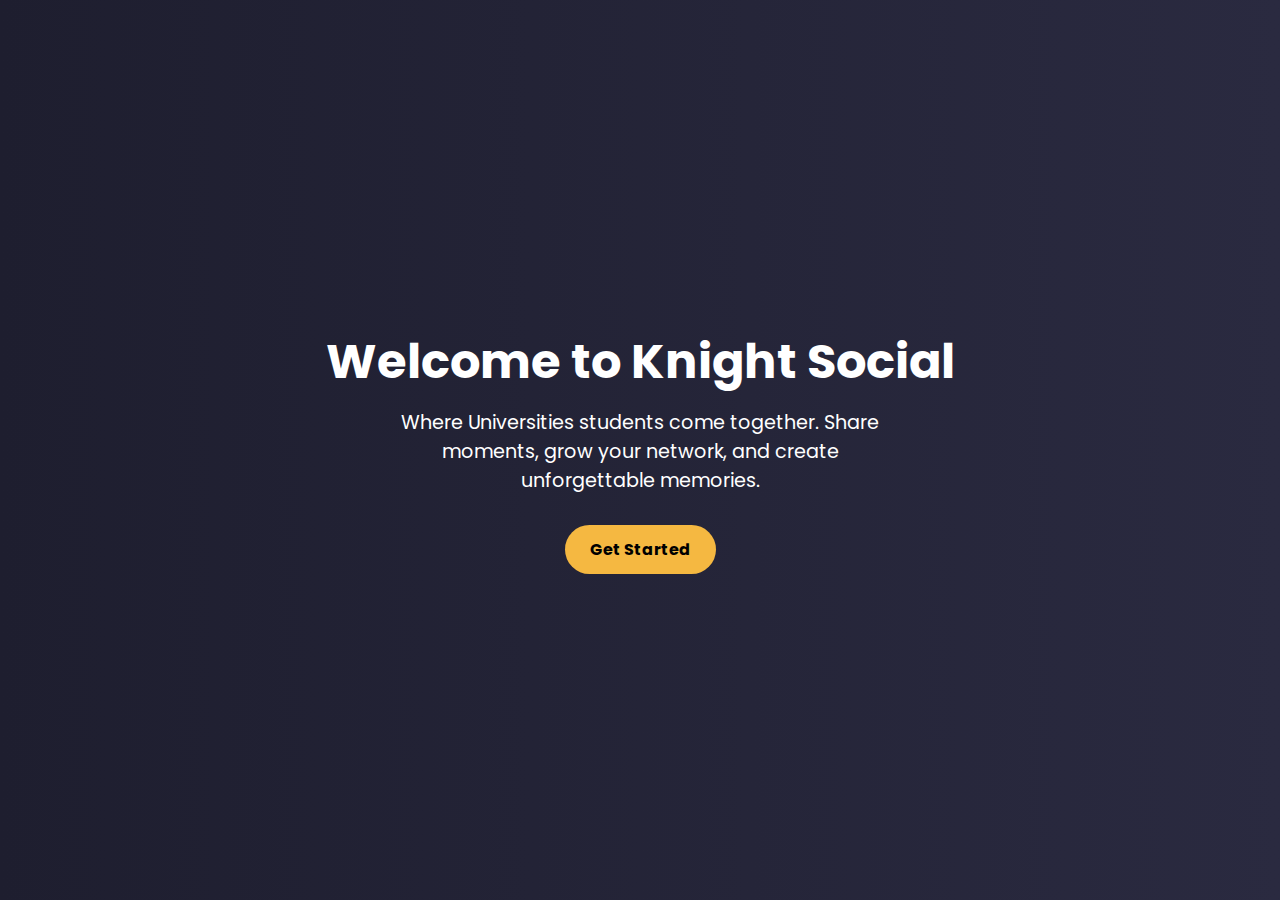
<file: html/index.html>
<!DOCTYPE html>
<html lang="en">
<head>
  <meta charset="UTF-8" />
  <meta name="viewport" content="width=device-width, initial-scale=1.0"/>
  <title>Knight Social</title>
  <link rel="stylesheet" href="styling/index.css" />
  <link href="https://fonts.googleapis.com/css2?family=Poppins:wght@400;700&display=swap" rel="stylesheet">
</head>
<body>
  <h1>Welcome to Knight Social</h1>
  <p>Where Universities students come together. Share moments, grow your network, and create unforgettable memories.</p>
  <a href="pages/login/" class="btn">Get Started</a>
</body>
</html>
</file>
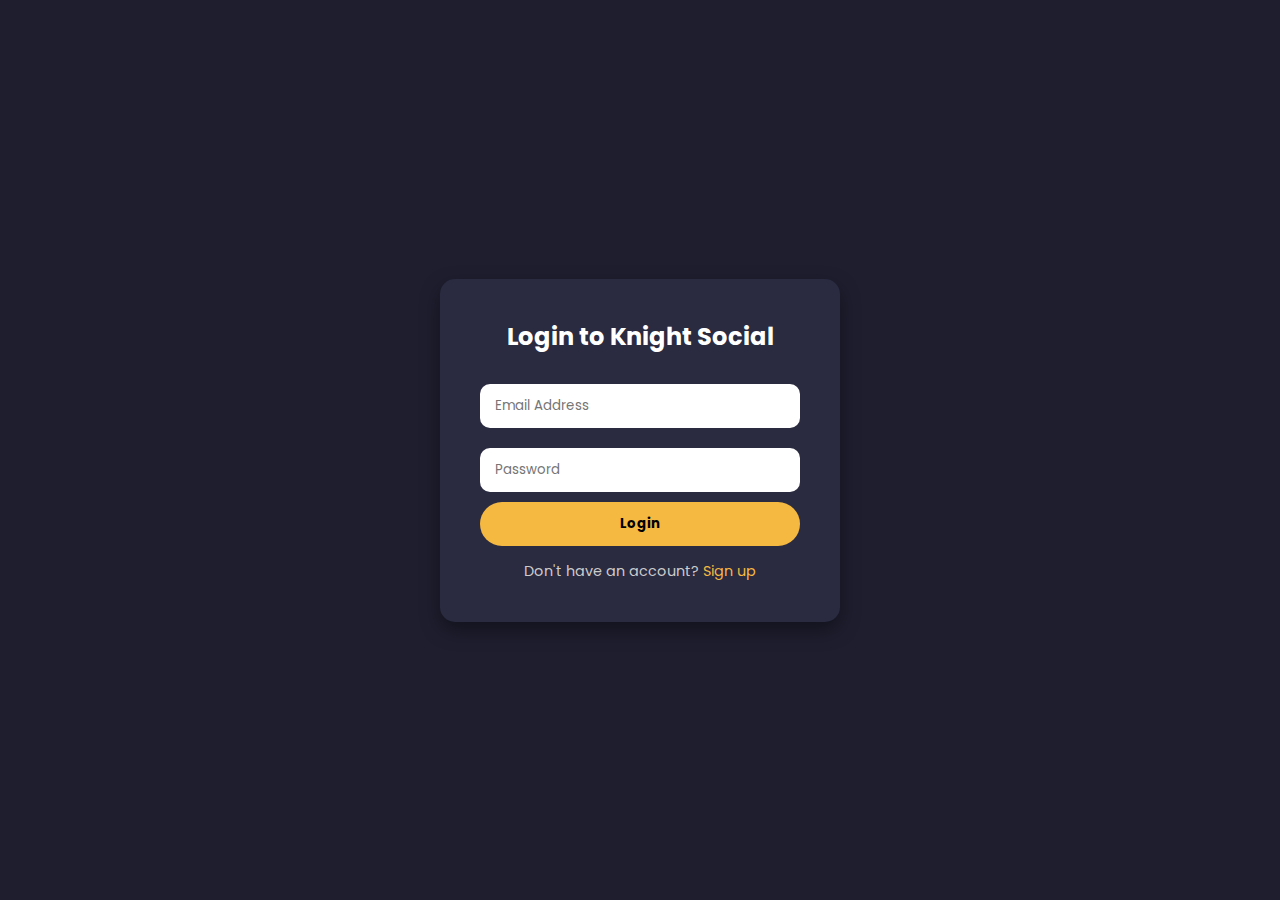
<file: html/pages/dashboard/index.html>
<!DOCTYPE html>
<html lang="en">
<head>
  <meta charset="UTF-8" />
  <meta name="viewport" content="width=device-width, initial-scale=1.0"/>
  <title>Dashboard – Knight Social</title>
  <link rel="stylesheet" href="dashboard.css" />
  <link href="https://fonts.googleapis.com/css2?family=Poppins:wght@400;700&display=swap" rel="stylesheet">
</head>
<body>
  <div class="dashboard-container">
    <header>
      <h1>Welcome to Knight Social 🎓</h1>
      <p id="user-info">Hello, [User Name]! | Role: [Role]</p>
      <a onclick="doLogout();" class="logout-btn">Log out</a>
    </header>

    <main>
      <h2>Dashboard</h2>
      <p>This is your student dashboard. You can explore events, update your profile, and more!</p>

      <!-- Add your dashboard sections here -->
      <div class="card-grid">
        <div class="card">
          <h3>Upcoming Events</h3>
          <p>Stay in the loop with your university's social scene.</p>
        </div>
        <div class="card">
          <h3>Your Profile</h3>
          <p>Edit your details and preferences anytime.</p>
        </div>
        <div class="card">
          <h3>Connect with Students</h3>
          <p>Message, follow, and team up with students from UCF, USF, and UF.</p>
        </div>
      </div>
    </main>
  </div>

  <script src="../../JS/dashboard.js"></script>
</body>
</html>
</file>
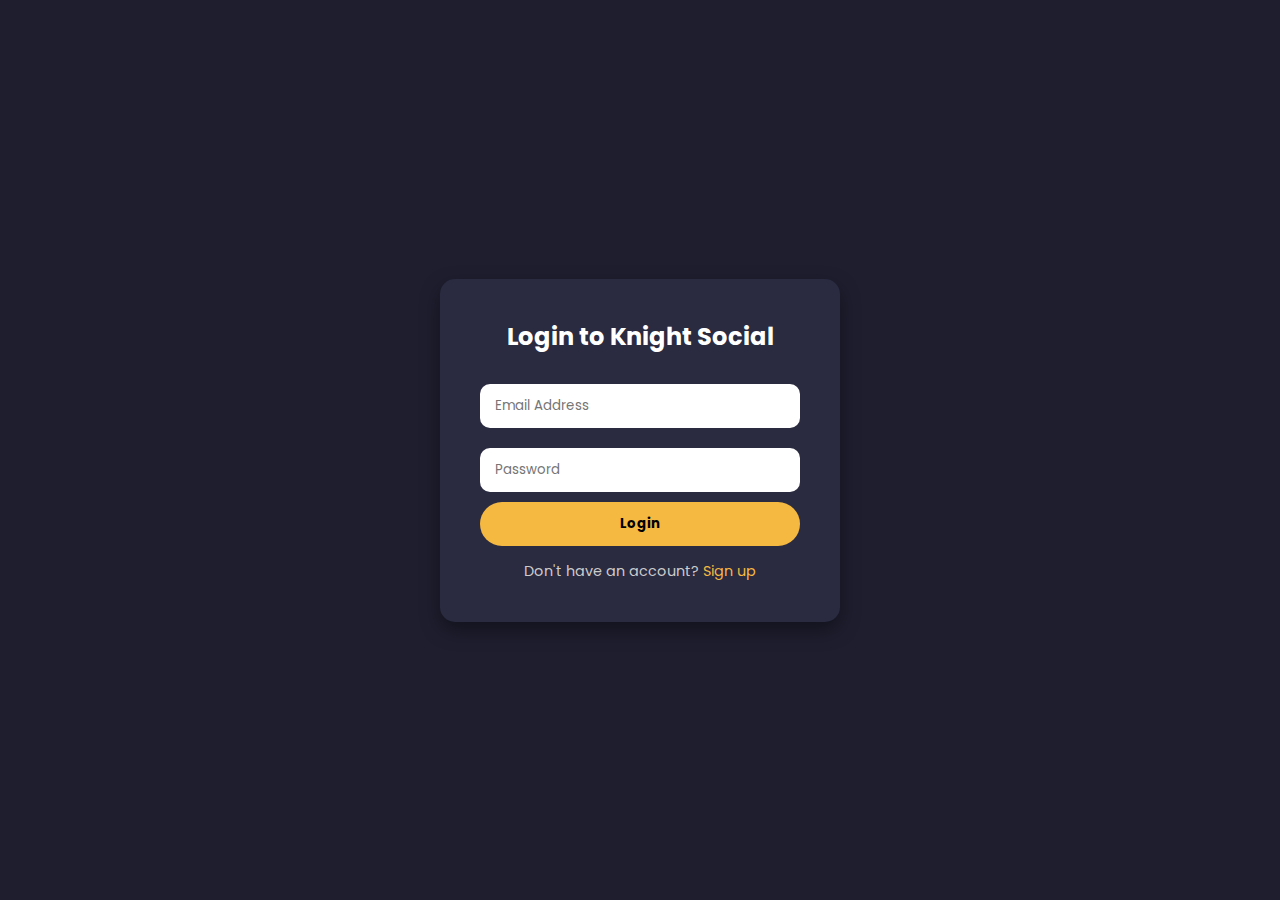
<file: html/pages/login/index.html>
<!DOCTYPE html>
<html lang="en">
<head>
  <meta charset="UTF-8" />
  <meta name="viewport" content="width=device-width, initial-scale=1.0"/>
  <title>Login – Knight Social</title>
  <link rel="stylesheet" href="login.css" />
  <link href="https://fonts.googleapis.com/css2?family=Poppins:wght@400;700&display=swap" rel="stylesheet">
</head>
<body class="login-body">
  <div class="login-container">
    <h2>Login to Knight Social</h2>
    <input type="email" id="loginEmail" placeholder="Email Address" required />
    <input type="password" id="loginPassword" placeholder="Password" required />
    <button onclick="doLogin()" class="btn">Login</button>
    <p id="loginResult"></p>
    <p class="signup-text">Don't have an account? <a href="../register/">Sign up</a></p>
  </div>

  <script src="../../JS/login.js"></script>
</body>
</html>
</file>
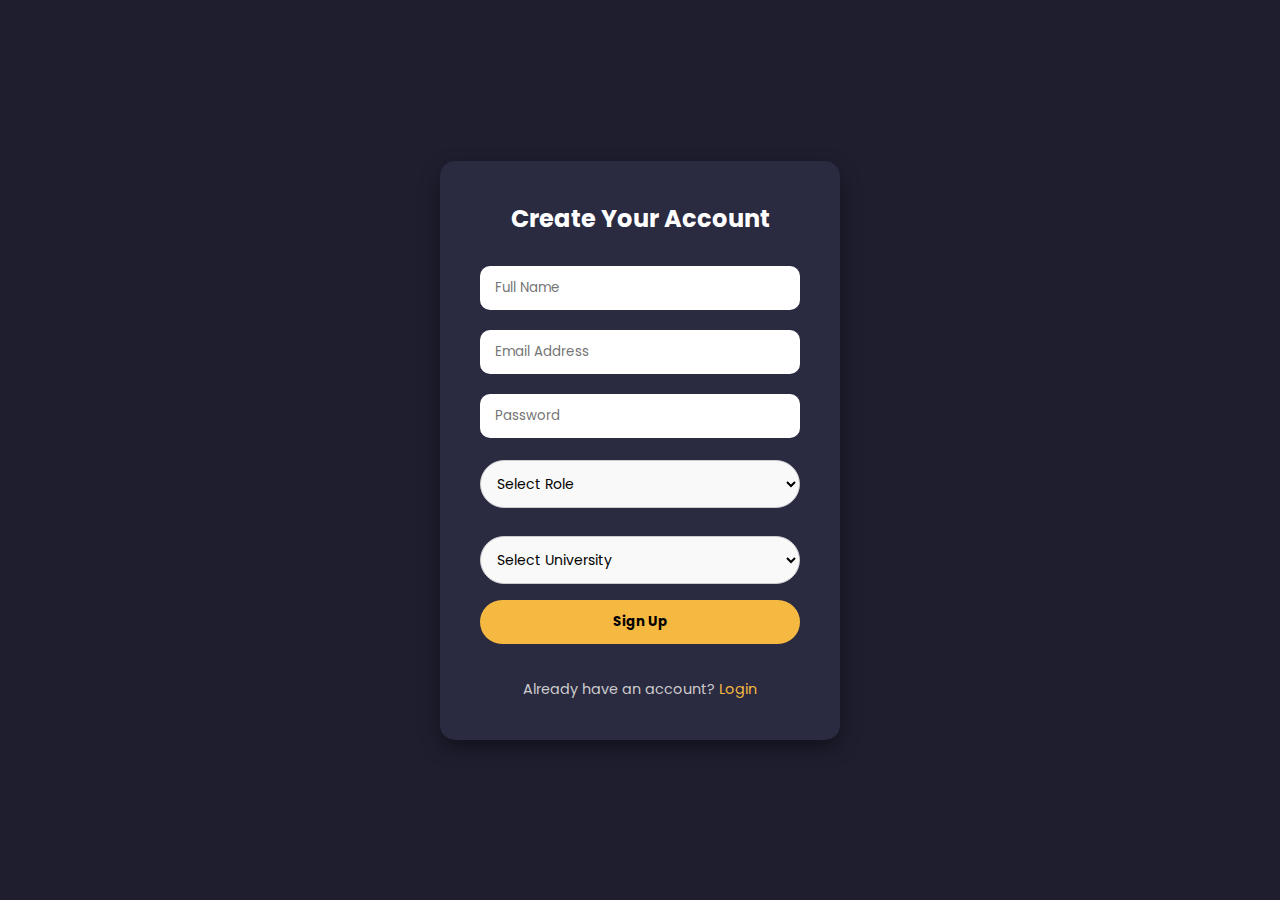
<file: html/pages/register/index.html>
<!DOCTYPE html>
<html lang="en">
<head>
  <meta charset="UTF-8" />
  <meta name="viewport" content="width=device-width, initial-scale=1.0"/>
  <title>Sign Up – Knight Social</title>
  <link rel="stylesheet" href="signup.css" />
  <link href="https://fonts.googleapis.com/css2?family=Poppins:wght@400;700&display=swap" rel="stylesheet">
</head>
<body class="signup-body">
  <div class="signup-container">
    <h2>Create Your Account</h2>
  
    <input type="text" id="signupFullName" placeholder="Full Name" required />
    <input type="email" id="signupEmail" placeholder="Email Address" required />
    <input type="password" id="signupPassword" placeholder="Password" required />
  
    <!-- Role Dropdown -->
    <select id="signupRole" required onchange="toggleUniversityDropdown()">
      <option value="">Select Role</option>
      <option value="student">Student</option>
      <option value="admin">Admin</option>
      <option value="super_admin">Super Admin</option>
    </select>
  
    <!-- University Dropdown -->
    <select id="signupUniversity" required>
      <option value="">Select University</option>
      <option value="1">UCF</option>
      <option value="2">USF</option>
      <option value="3">UF</option>
    </select>
  
    <button onclick="doRegister()" class="btn">Sign Up</button>
    <p id="signupResult"></p>
  
    <div id="loginButtonWrapper" style="display: none;">
      <button onclick="window.location.href='../login/'" class="btn">Login</button>
    </div>
  
    <p class="login-text">Already have an account? <a href="../login/">Login</a></p>
  </div>

  <script src="../../JS/register.js"></script>
</body>
</html>
</file>
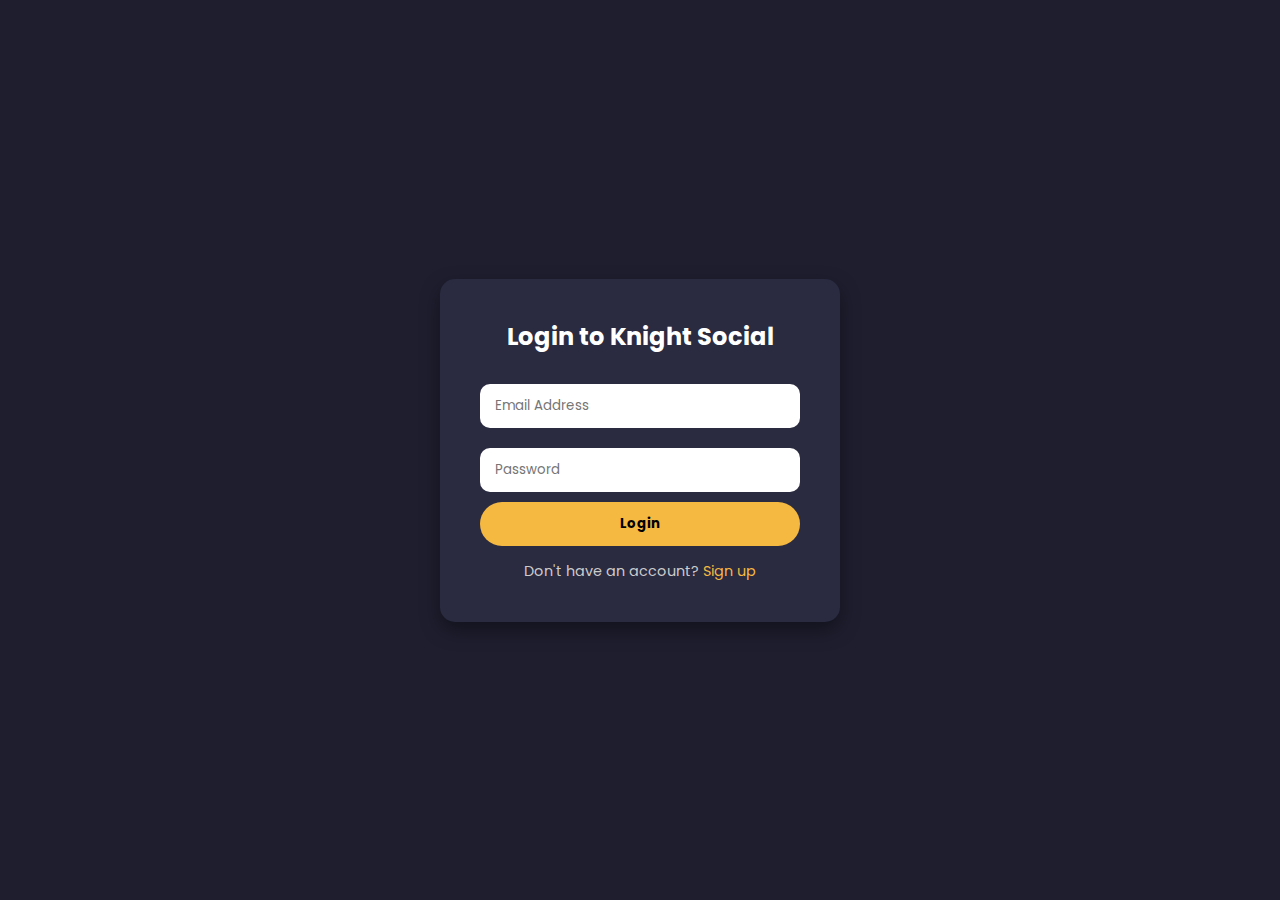
<file: html/pages/dashboard/admin.html>
<!DOCTYPE html>
<html lang="en">
<head>
  <meta charset="UTF-8" />
  <meta name="viewport" content="width=device-width, initial-scale=1.0"/>
  <title>Dashboard – Knight Social</title>
  <link rel="stylesheet" href="admin.css" />
  <link href="https://fonts.googleapis.com/css2?family=Poppins:wght@400;700&display=swap" rel="stylesheet">
</head>
<body>
  <div class="dashboard-container">
    <header>
      <h1>Welcome to Knight Social 🎓</h1>
      <p id="user-info">Hello, [User Name]! | Role: [Role]</p>
    </header>

    <main>
      <h2>Dashboard</h2>
      <p>This is your admin dashboard. You can create events and join or create an RSO!</p>
    
      <div class="card-grid">
        <div class="card" onclick="openForm()">
          <h3>Create Event</h3>
          <p>Create an event for everyone to enjoy.</p>
        </div>
        <div class="card" onclick="openRSOForm()">
          <h3>Create an RSO</h3>
          <p>Create a club with a minimum of 4 members including yourself.</p>
        </div>
        <div class="card">
          <h3>Your RSOs</h3>
          <ul id="rso-list"></ul>
        </div>
      </div>
    
      <h2 style="margin-top: 40px;">My Created Events</h2>
      <div id="eventList" class="card-grid">
        <!-- Events will be dynamically inserted here -->
      </div>
    </main>
    <a onclick="doLogout();" class="logout-btn">Log out</a>
  </div>

  <script src="../../JS/admin.js"></script>
</body>
</html>
</file>
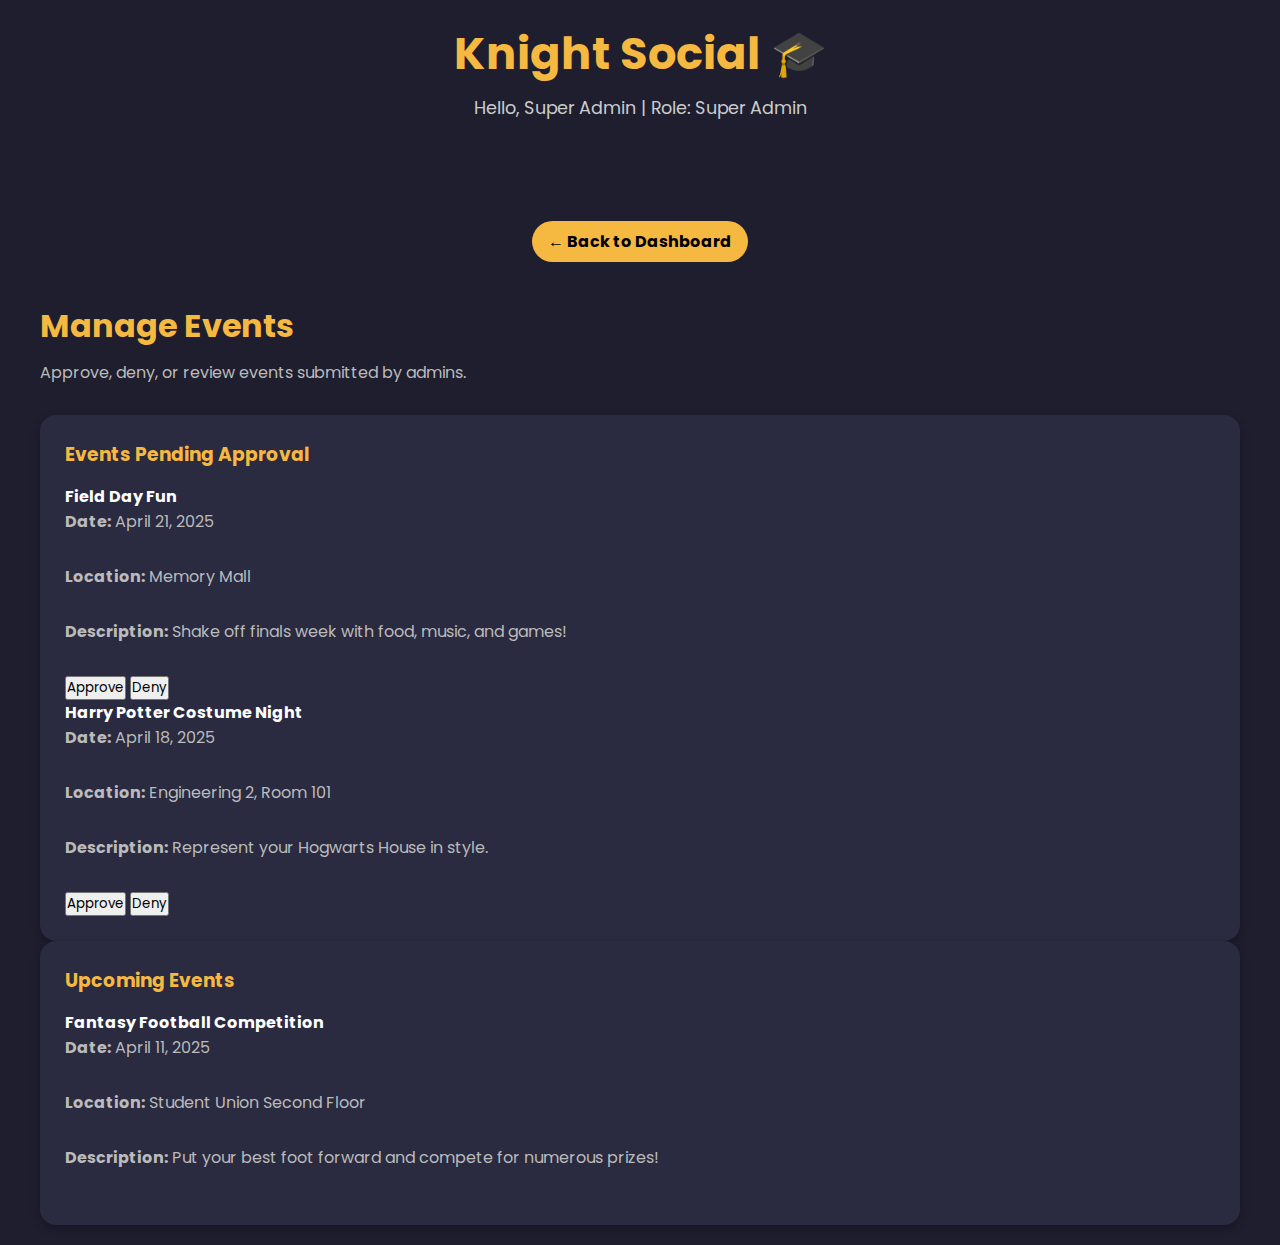
<file: html/pages/dashboard/manageevents.html>
<!DOCTYPE html>
<html lang="en">
<head>
  <meta charset="UTF-8" />
  <meta name="viewport" content="width=device-width, initial-scale=1.0"/>
  <title>Manage Events – Knight Social</title>
  <link rel="stylesheet" href="superadmin.css" />
  <link href="https://fonts.googleapis.com/css2?family=Poppins:wght@400;700&display=swap" rel="stylesheet">
</head>
<body>
  <div class="dashboard-container">
    <header>
      <h1>Knight Social 🎓</h1>
      <p id="user-info">Hello, Super Admin | Role: Super Admin</p>
      <a href="superadmin.html" class="logout-btn">← Back to Dashboard</a>
    </header>

    <main>
      <h2>Manage Events</h2>
      <p>Approve, deny, or review events submitted by admins.</p>

      <div class="card wide">
        <h3>Events Pending Approval</h3>
        <div id="pending-events">
          <!-- Placeholder content -->
          <div class="event-card">
            <h4>Field Day Fun</h4>
            <p><strong>Date:</strong> April 21, 2025</p>
            <p><strong>Location:</strong> Memory Mall</p>
            <p><strong>Description:</strong> Shake off finals week with food, music, and games!</p>
            <button onclick="approveEvent(1)"> Approve</button>
            <button onclick="rejectEvent(1)"> Deny</button>
          </div>

          <div class="event-card">
            <h4>Harry Potter Costume Night</h4>
            <p><strong>Date:</strong> April 18, 2025</p>
            <p><strong>Location:</strong> Engineering 2, Room 101</p>
            <p><strong>Description:</strong> Represent your Hogwarts House in style.</p>
            <button onclick="approveEvent(2)"> Approve</button>
            <button onclick="rejectEvent(2)">Deny</button>
          </div>

          <!-- Add more placeholder events as needed -->
        </div>
      </div>
      <div class="card wide">
        <h3>Upcoming Events</h3>
        <div id="approved-events">
          <!-- Placeholder content -->
          <h4>Fantasy Football Competition</h4>
          <p><strong>Date:</strong> April 11, 2025</p>
          <p><strong>Location:</strong> Student Union Second Floor</p>
          <p><strong>Description:</strong> Put your best foot forward and compete for numerous prizes!</p>
          <!--  <p><em>No approved events yet.</em></p> -->
        </div>  
    </main>
  </div>

  <script>
    function approveEvent(id) {
      alert(`Event ID ${id} approved! (Hook up backend to process this)`);
    }

    function rejectEvent(id) {
      alert(`Event ID ${id} rejected. (Hook up backend to process this)`);
    }
  </script>
</body>
</html>
</file>
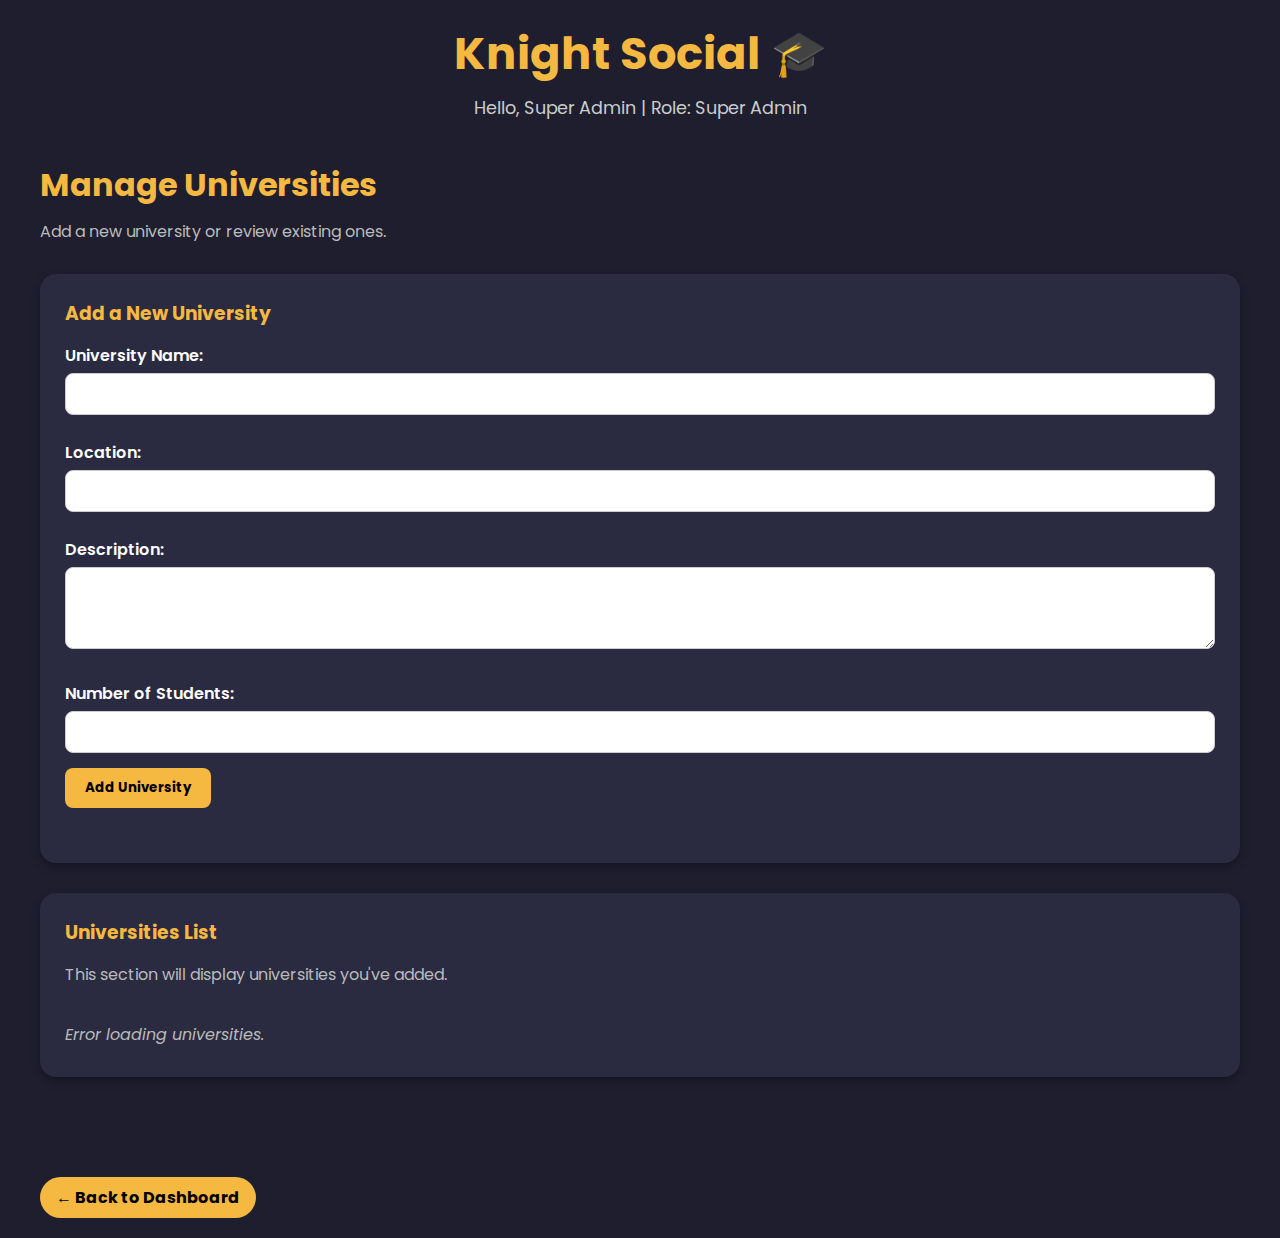
<file: html/pages/dashboard/manageuniversities.html>
<!DOCTYPE html>
<html lang="en">
<head>
  <meta charset="UTF-8" />
  <meta name="viewport" content="width=device-width, initial-scale=1.0"/>
  <title>Manage Universities – Knight Social</title>
  <link rel="stylesheet" href="superadmin.css" />
  <link href="https://fonts.googleapis.com/css2?family=Poppins:wght@400;700&display=swap" rel="stylesheet">
</head>
<body>
  <div class="dashboard-container">
    <header>
      <h1>Knight Social 🎓</h1>
      <p id="user-info">Hello, Super Admin | Role: Super Admin</p>
      
    </header>

    <main>
      <h2>Manage Universities</h2>
      <p>Add a new university or review existing ones.</p>

      <div class="card-grid">
        <!-- Form Card -->
        <div class="card wide">
          <h3>Add a New University</h3>
          <form id="university-form">
            <label for="universityName">University Name:</label>
            <input type="text" id="universityName" required />

            <label for="universityLocation">Location:</label>
            <input type="text" id="universityLocation" required />

            <label for="universityDescription">Description:</label>
            <textarea id="universityDescription" rows="3" required></textarea>

            <label for="universityStudents">Number of Students:</label>
            <input type="number" id="universityStudents" min="0" required />


            <button type="submit" class="btn">Add University</button>
          </form>
          <p id="result-msg"></p>
        </div>

        <!-- View Card -->
        <div class="card wide">
          <h3>Universities List</h3>
          <p>This section will display universities you've added.</p>
          <div id="universities-list">
            <!-- Dynamic content will be injected here by superAdmin.js -->
            <p><em>Loading universities...</em></p>
          </div>
        </div>
      </div>
    </main>

    <a href="superadmin.html" class="logout-btn">← Back to Dashboard</a>
  </div>

  <script src="../../JS/superAdmin.js"></script>
</body>
</html>
</file>
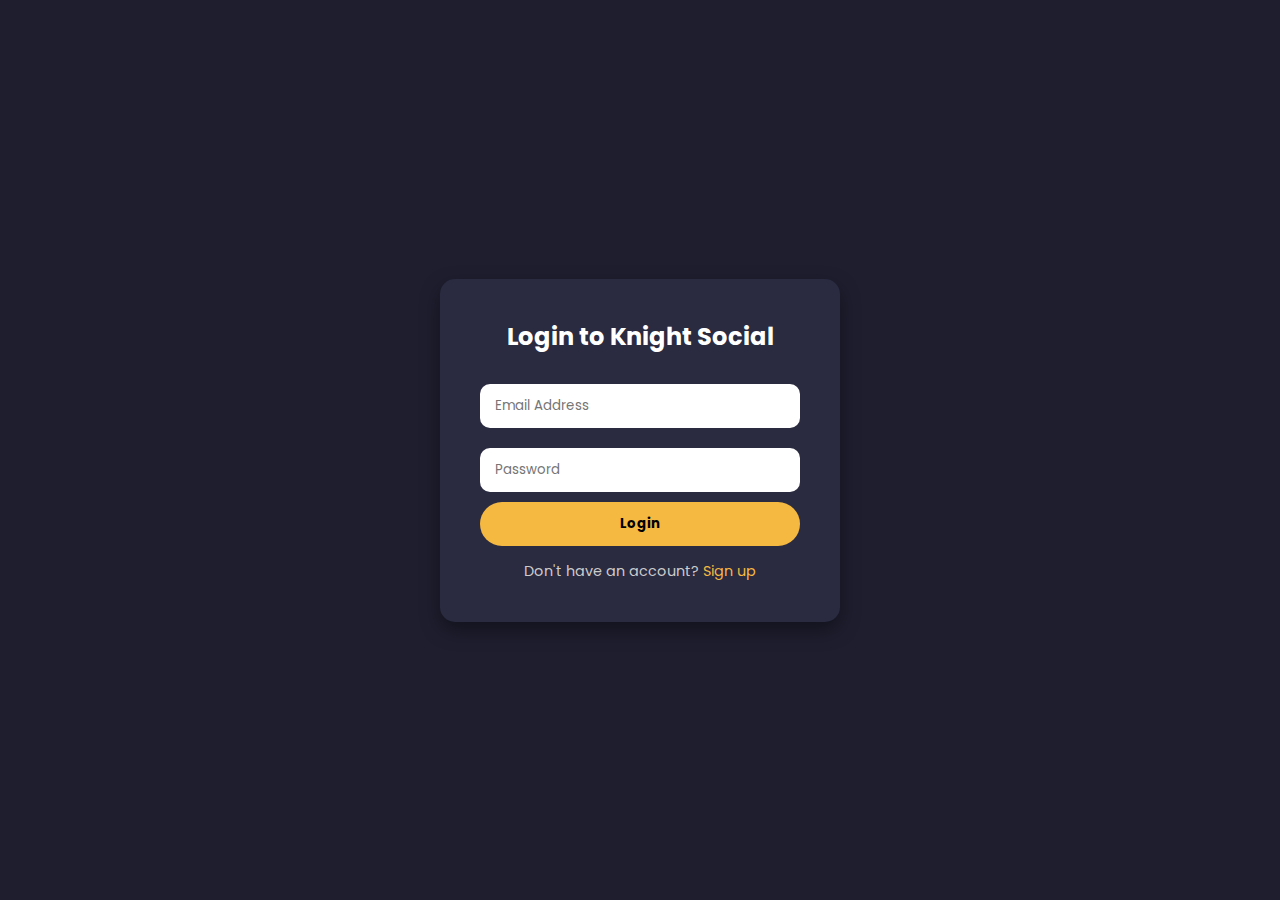
<file: html/pages/dashboard/student.html>
<!DOCTYPE html>
<html lang="en">
<head>
  <meta charset="UTF-8" />
  <meta name="viewport" content="width=device-width, initial-scale=1.0"/>
  <title>Dashboard – Knight Social</title>
  <link rel="stylesheet" href="student.css" />
  <link href="https://fonts.googleapis.com/css2?family=Poppins:wght@400;700&display=swap" rel="stylesheet">
</head>
<body>
  <div class="dashboard-container">
    <header>
      <h1>Welcome to Knight Social 🎓</h1>
      <p id="user-info">Hello, [User Name]! | Role: [Role]</p>
   
    </header>

    <main>
      <h2>Dashboard</h2>
      <p>This is your student dashboard. You can explore events, update your profile, and more!</p>

      <!-- Add your dashboard sections here -->
      <div class="card-grid">
        <div class="card">
          <h3>Upcoming Events</h3>
          <p>Stay in the loop with your university's social scene.</p>
        </div>
        <div onclick= "window.location.href='studentProfile.html'"class="card">
          <h3>Your Profile</h3>
          <p>Edit your details and preferences anytime.</p>
        </div>
        <div class="card">
          <h3>Connect with Students</h3>
          <p>Message, follow, and team up with students from UCF, USF, and UF.</p>
        </div>
      </div>

      <div class="card">
        <h3>Your University's RSOs</h3>
        <ul id="rso-list">
          <!-- RSOs will be inserted here by JavaScript -->
        </ul>
      </div>


        <!-- Public Events -->
        <div class="event-card-grid">

          <div class="event-card">
            <h3>Your RSO Events</h3>
            <div class="event-list" id="rso-events-list"></div>
          </div>

          <div class="event-card">
            <h3>Public Events</h3>
            <div class="event-list" id="public-events-list"></div>
          </div>

        
  
        </div>


    </main>

    <a onclick="doLogout();" class="logout-btn">Log out</a>
  </div>

  

  <script src="../../JS/student.js"></script>
</body>
</html>
</file>
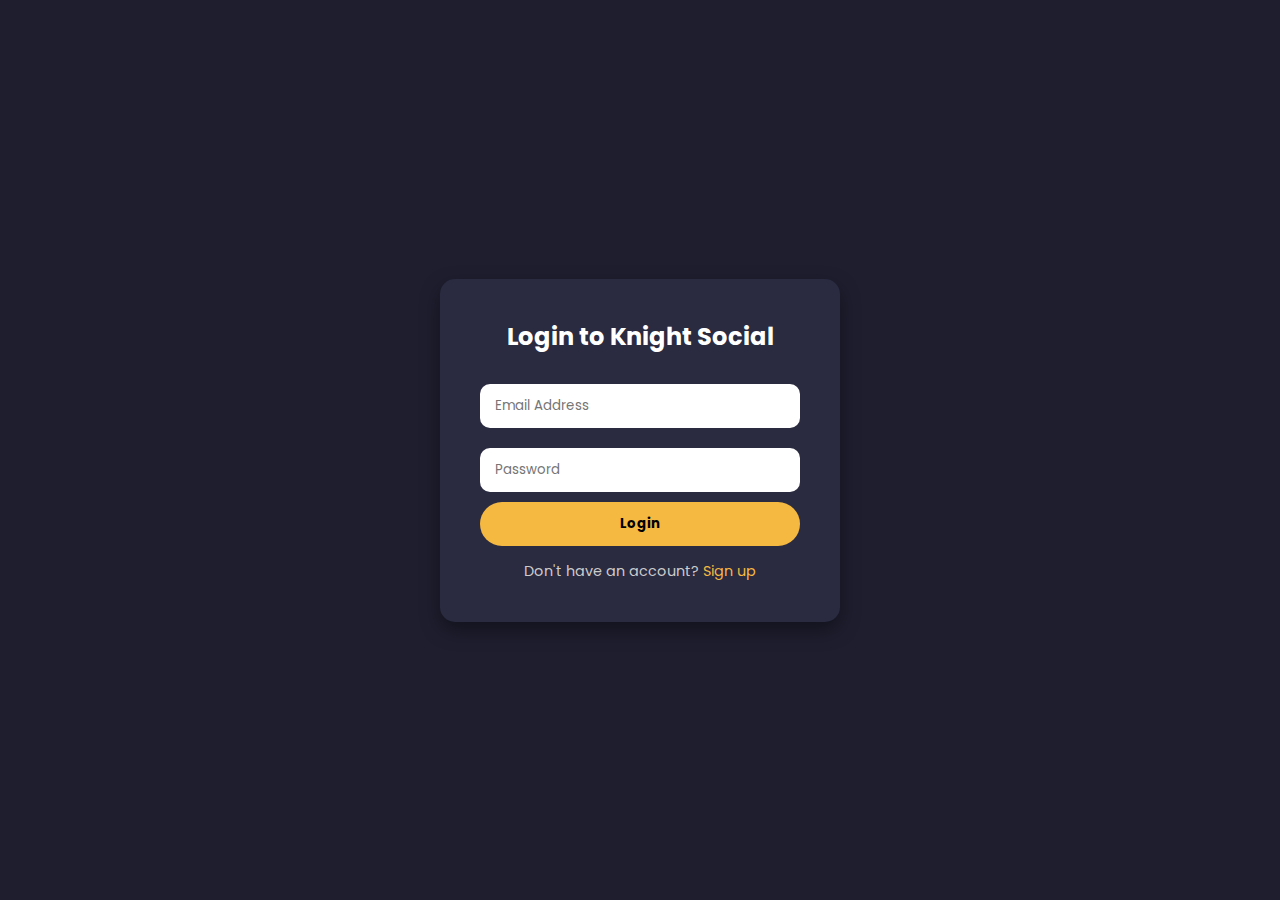
<file: html/pages/dashboard/studentProfile.html>
<!DOCTYPE html>
<html lang="en">
<head>
  <meta charset="UTF-8" />
  <meta name="viewport" content="width=device-width, initial-scale=1.0"/>
  <title>Your Profile – Knight Social</title>
  <link rel="stylesheet" href="superadmin.css" />
  <link href="https://fonts.googleapis.com/css2?family=Poppins:wght@400;700&display=swap" rel="stylesheet">
</head>
<body>
  <div class="dashboard-container">
    <header>
        <h1>Welcome to Knight Social 🎓</h1>
        <p id="user-info">Hello, <span id="user-name">[User Name]</span>! | Role: <span id="user-role">[Role]</span></p>
    </header>

    <main>
      <h2>Your Profile</h2>
      <p>Update your personal information, email, or password below.</p>

      <div class="card wide">
        <form id="profile-form">
          <label for="name">Full Name:</label>
          <input type="text" id="name" name="name" value="" required />

          <label for="email">Email Address:</label>
          <input type="email" id="email" name="email" value="" required />

          <label for="password">New Password:</label>
          <input type="password" id="password" name="password" placeholder="Leave blank to keep current password" />

          <label for="confirm-password">Confirm New Password:</label>
          <input type="password" id="confirm-password" name="confirm-password" placeholder="Confirm new password" />

          <button type="submit">Save Changes</button>
        </form>
      </div>
    </main>

    <a href="student.html" class="logout-btn">← Back to Dashboard</a>
  </div>
  <script src="../../JS/profile.js"></script>
</body>
</html>
</file>
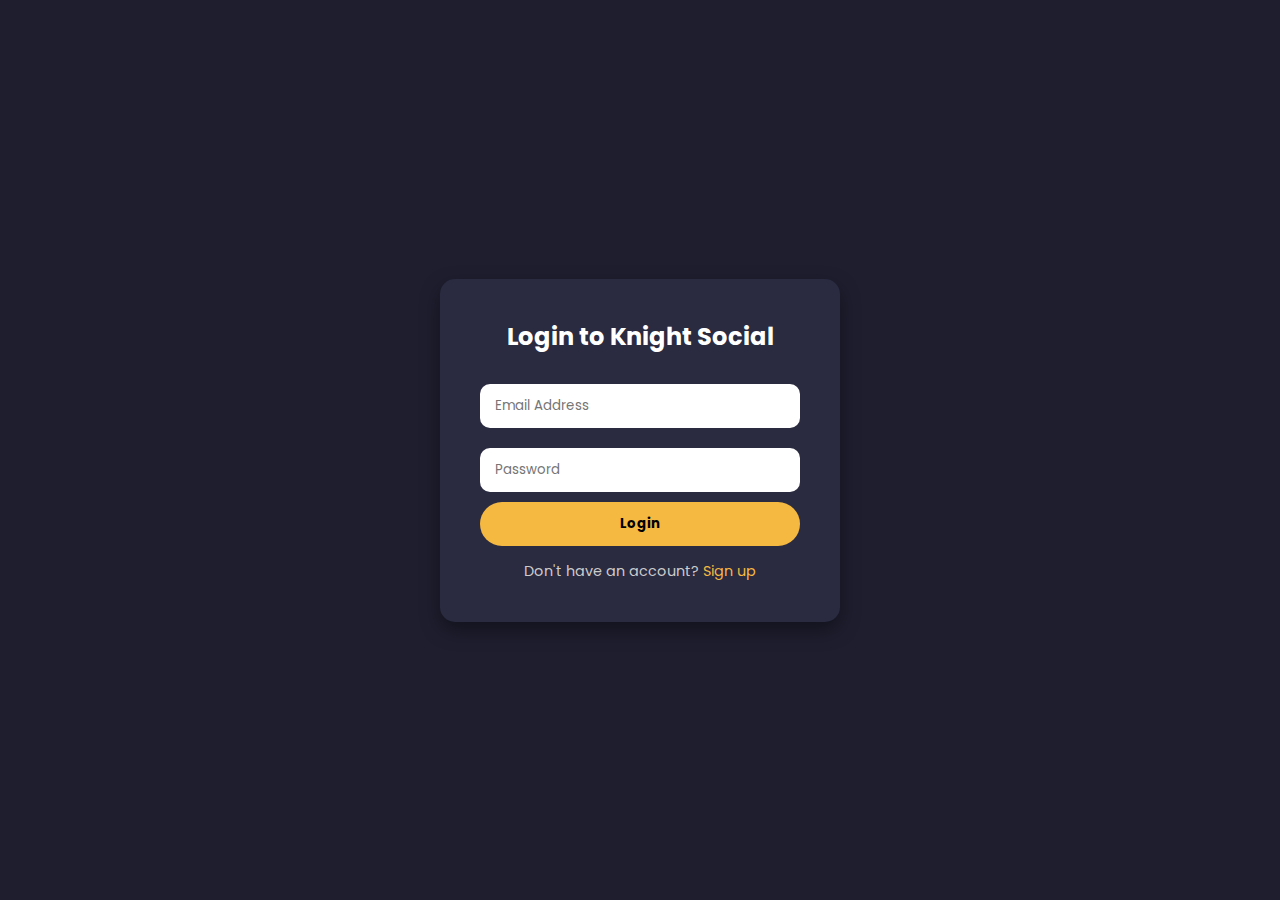
<file: html/pages/dashboard/superadmin.html>
<!DOCTYPE html>
<html lang="en">
<head>
  <meta charset="UTF-8" />
  <meta name="viewport" content="width=device-width, initial-scale=1.0"/>
  <title>Dashboard – Knight Social</title>
  <link rel="stylesheet" href="superadmin.css" />
  <link href="https://fonts.googleapis.com/css2?family=Poppins:wght@400;700&display=swap" rel="stylesheet">
</head>
<body>
  <div class="dashboard-container">
    <header>
      <h1>Welcome to Knight Social 🎓</h1>
      <p id="user-info">Hello, [User Name]! | Role: [Role]</p>
      
    </header>

    <main>
      <h2>Dashboard</h2>
      <p>This is your Super Admin dashboard. You can explore events, update your profile, and more!</p>

      <!-- Add your dashboard sections here -->
      <div class="card-grid">
        
        <div onclick="window.location.href='manageuniversities.html'" class="card">
          <h3>Manage Universities</h3> 
        </div>

        <div onclick="window.location.href='superadminprofile.html'" class="card">
          <h3>Your Profile</h3>
        </div>
        <!---
                <div class="card">
          <h3>Manage Events</h3>
          <button onclick="window.location.href='manageevents.html'">Approve, deny, and review upcoming events.</button>
        </div>
        </div>
        <div class="card">
          <h3>Your Profile</h3>
          <button onclick="window.location.href='superadminprofile.html'">Manage your profile.</button>
        </div>
        
        -->

        
      </div>
    </main>

    <a onclick="doLogout();" class="logout-btn">Log out</a>
  </div>

  <script src="../../JS/student.js"></script>
</body>
</html>
</file>
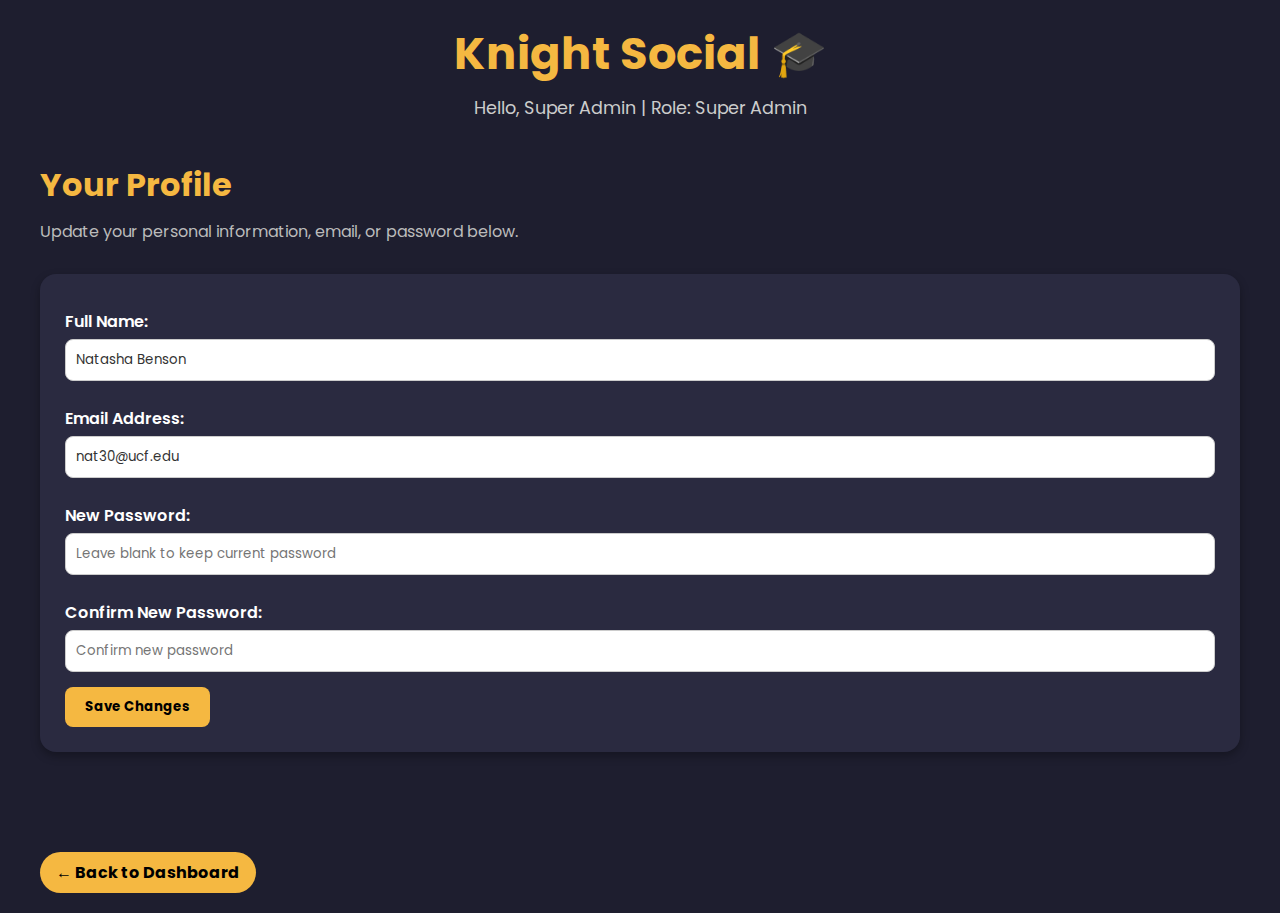
<file: html/pages/dashboard/superadminprofile.html>
<!DOCTYPE html>
<html lang="en">
<head>
  <meta charset="UTF-8" />
  <meta name="viewport" content="width=device-width, initial-scale=1.0"/>
  <title>Your Profile – Knight Social</title>
  <link rel="stylesheet" href="superadmin.css" />
  <link href="https://fonts.googleapis.com/css2?family=Poppins:wght@400;700&display=swap" rel="stylesheet">
</head>
<body>
  <div class="dashboard-container">
    <header>
      <h1>Knight Social 🎓</h1>
      <p id="user-info">Hello, Super Admin | Role: Super Admin</p>
    </header>

    <main>
      <h2>Your Profile</h2>
      <p>Update your personal information, email, or password below.</p>

      <div class="card wide">
        <form id="profile-form">
          <label for="name">Full Name:</label>
          <input type="text" id="name" name="name" value="Natasha Benson" required />

          <label for="email">Email Address:</label>
          <input type="email" id="email" name="email" value="nat30@ucf.edu" required />

          <label for="password">New Password:</label>
          <input type="password" id="password" name="password" placeholder="Leave blank to keep current password" />

          <label for="confirm-password">Confirm New Password:</label>
          <input type="password" id="confirm-password" name="confirm-password" placeholder="Confirm new password" />

          <button type="submit">Save Changes</button>
        </form>
      </div>
    </main>

    <a href="superadmin.html" class="logout-btn">← Back to Dashboard</a>
  </div>

  <script>
    document.getElementById('profile-form').addEventListener('submit', function(e) {
      e.preventDefault();
  
      const name = document.getElementById("name").value.trim();
      const email = document.getElementById("email").value.trim();
      const password = document.getElementById("password").value.trim();
      const confirmPassword = document.getElementById("confirm-password").value.trim();
      const userId = localStorage.getItem("user_id");
  
      if (!userId) {
        alert("User ID not found. Please log in again.");
        return;
      }
  
      if (password && password !== confirmPassword) {
        alert("Passwords do not match.");
        return;
      }
  
      const payload = { user_id: parseInt(userId), name, email };
      if (password) payload.password = password;
  
      fetch("http://knightsocial.space/php/updateProfile.php", {
        method: "POST",
        headers: { "Content-Type": "application/json" },
        body: JSON.stringify(payload)
      })
      .then(res => res.json())
      .then(data => {
        if (data.success) {
          alert("Profile updated successfully!");
          document.getElementById("password").value = "";
          document.getElementById("confirm-password").value = "";
        } else {
          alert("Update failed: " + data.error);
        }
      })
      .catch(err => {
        alert("Error: " + err.message);
      });
    });
  </script>
</body>
</html>
</file>
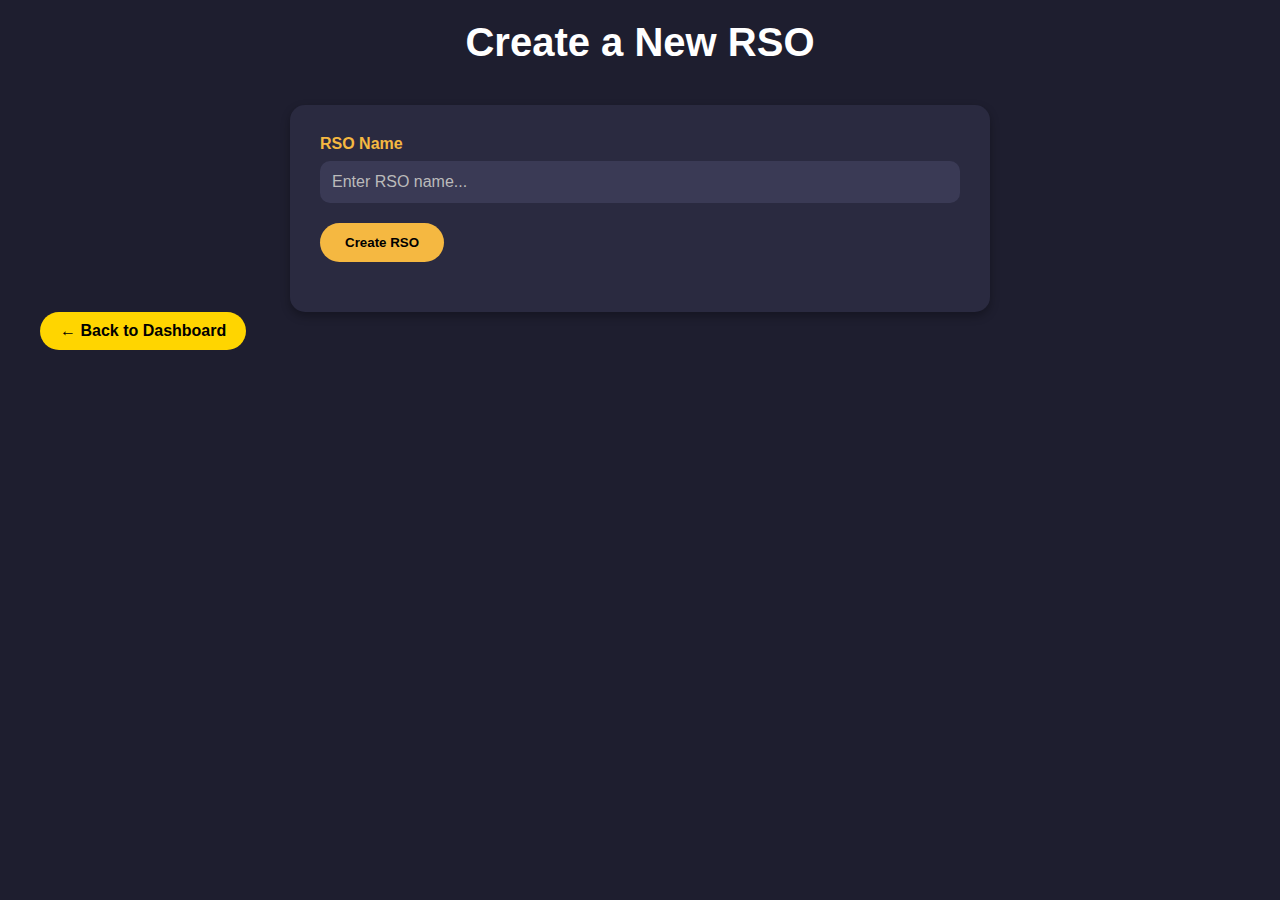
<file: html/pages/forms/addRSO.html>
<!DOCTYPE html>
<html lang="en">
<head>
  <meta charset="UTF-8" />
  <meta name="viewport" content="width=device-width, initial-scale=1.0"/>
  <title>Create RSO</title>
  <link rel="stylesheet" href="addRSO.css" />
</head>
<body>
  <div class="dashboard-container">
    <header>
      <h1>Create a New RSO</h1>
    </header>

    <main>
      <form id="createRSOForm" class="event-form">
        <div class="form-group">
          <label for="rsoName">RSO Name</label>
          <input type="text" id="rsoName" name="rsoName" placeholder="Enter RSO name..." required />
        </div>

        <button type="button" class="submit-btn" onclick="createRSO()">Create RSO</button>

        <p id="createRSOResult" style="margin-top: 20px;"></p>
      </form>

      <button onclick="window.location.href='../dashboard/admin.html'" class="back">← Back to Dashboard</button>
    </main>
  </div>

  <script src="../../JS/addRSO.js"></script>

</body>
</html>
</file>
<file: html/styling/index.css>
* {
    margin: 0;
    padding: 0;
    box-sizing: border-box;
    font-family: 'Poppins', sans-serif;
  }
  
  body {
    background: linear-gradient(to right, #1e1e2f, #2a2a40);
    color: #fff;
    display: flex;
    flex-direction: column;
    justify-content: center;
    align-items: center;
    height: 100vh;
    text-align: center;
    padding: 20px;
  }
  
  h1 {
    font-size: 3rem;
    margin-bottom: 10px;
  }
  
  p {
    font-size: 1.2rem;
    margin-bottom: 30px;
    max-width: 500px;
  }
  
  .btn {
    background-color: #f5b841;
    color: #000;
    padding: 12px 25px;
    border: none;
    border-radius: 30px;
    font-weight: bold;
    cursor: pointer;
    transition: 0.3s;
    text-decoration: none;
  }
  
  .btn:hover {
    background-color: #ffc107;
  }
</file>
<file: html/pages/dashboard/dashboard.css>
* {
    margin: 0;
    padding: 0;
    box-sizing: border-box;
    font-family: 'Poppins', sans-serif;
  }
  
  body {
    background: #1e1e2f;
    color: #fff;
    padding: 20px;
  }
  
  .dashboard-container {
    max-width: 1200px;
    margin: 0 auto;
  }
  
  header {
    text-align: center;
    margin-bottom: 40px;
  }
  
  header h1 {
    font-size: 2.5rem;
  }
  
  #user-info {
    font-size: 1.1rem;
    margin-top: 10px;
    color: #ccc;
  }
  
  .logout-btn {
    display: inline-block;
    padding: 10px 20px;
    background-color: #f5b841;
    color: #000;
    text-decoration: none;
    border-radius: 30px;
    font-weight: bold;
    cursor: pointer;
    position: relative; /* ensure stacking context */
    z-index: 10;
  }
  
  .logout-btn:hover {
    background-color: #ffc107;
  }
  
  main h2 {
    font-size: 2rem;
    margin-bottom: 20px;
  }
  
  .card-grid {
    display: grid;
    grid-template-columns: repeat(auto-fit, minmax(280px, 1fr));
    gap: 20px;
  }
  
  .card {
    background-color: #2a2a40;
    padding: 25px;
    border-radius: 15px;
    box-shadow: 0 4px 10px rgba(0,0,0,0.3);
  }
  
  .card h3 {
    margin-bottom: 10px;
    color: #f5b841;
  }
</file>
<file: html/pages/login/login.css>
* {
    margin: 0;
    padding: 0;
    box-sizing: border-box;
    font-family: 'Poppins', sans-serif;
  }
  
  .login-body {
    background: #1e1e2f;
    display: flex;
    justify-content: center;
    align-items: center;
    height: 100vh;
  }
  
  .login-container {
    background: #2a2a40;
    padding: 40px;
    border-radius: 15px;
    box-shadow: 0 8px 20px rgba(0,0,0,0.4);
    text-align: center;
    max-width: 400px;
    width: 100%;
  }
  
  .login-container h2 {
    color: #fff;
    margin-bottom: 20px;
  }
  
  .login-container input {
    width: 100%;
    padding: 12px 15px;
    margin: 10px 0;
    border: none;
    border-radius: 10px;
    outline: none;
  }
  
  .btn {
    background-color: #f5b841;
    color: #000;
    padding: 12px 25px;
    border: none;
    border-radius: 30px;
    font-weight: bold;
    cursor: pointer;
    transition: 0.3s;
    width: 100%;
  }
  
  .btn:hover {
    background-color: #ffc107;
  }
  
  .signup-text {
    margin-top: 15px;
    color: #ccc;
    font-size: 0.9rem;
  }
  
  .signup-text a {
    color: #f5b841;
    text-decoration: none;
  }
</file>
<file: html/pages/register/signup.css>
* {
    margin: 0;
    padding: 0;
    box-sizing: border-box;
    font-family: 'Poppins', sans-serif;
  }
  
  .signup-body {
    background: #1e1e2f;
    display: flex;
    justify-content: center;
    align-items: center;
    height: 100vh;
  }
  
  .signup-container {
    background: #2a2a40;
    padding: 40px;
    border-radius: 15px;
    box-shadow: 0 8px 20px rgba(0,0,0,0.4);
    text-align: center;
    max-width: 400px;
    width: 100%;
  }
  
  .signup-container h2 {
    color: #fff;
    margin-bottom: 20px;
  }
  
  .signup-container input {
    width: 100%;
    padding: 12px 15px;
    margin: 10px 0;
    border: none;
    border-radius: 10px;
    outline: none;
  }
  
  .btn {
    background-color: #f5b841;
    color: #000;
    padding: 12px 25px;
    border: none;
    border-radius: 30px;
    font-weight: bold;
    cursor: pointer;
    transition: 0.3s;
    width: 100%;
  }
  
  .btn:hover {
    background-color: #ffc107;
  }
  
  .login-text {
    margin-top: 15px;
    color: #ccc;
    font-size: 0.9rem;
  }
  
  .login-text a {
    color: #f5b841;
    text-decoration: none;
  }

  #signupResult{
    color: #ccc;
    padding: 10px;
  }

  /* Dropdown styling */
select {
  width: 100%;
  padding: 12px;
  margin-top: 12px;
  margin-bottom: 16px;
  border: 1px solid #ccc;
  border-radius: 30px;
  background-color: #f9f9f9;
  font-family: 'Poppins', sans-serif;
  font-size: 14px;
  outline: none;
  transition: border 0.3s;
}

select:focus {
  border-color: #4a90e2;
  background-color: #fff;
}

option {
  font-size: 14px;
  padding: 10px;
}
</file>
<file: html/pages/dashboard/admin.css>
* {
    margin: 0;
    padding: 0;
    box-sizing: border-box;
    font-family: 'Poppins', sans-serif;
  }
  
  body {
    background: #1e1e2f;
    color: #fff;
    padding: 20px;
  }
  
  .dashboard-container {
    max-width: 1200px;
    margin: 0 auto;
  }
  
  header {
    text-align: center;
    margin-bottom: 40px;
  }
  
  header h1 {
    font-size: 2.5rem;
  }
  
  #user-info {
    font-size: 1.1rem;
    margin-top: 10px;
    color: #ccc;
  }
  
  .logout-btn {
    display: inline-block;
    padding: 10px 20px;
    background-color: #f5b841;
    color: #000;
    text-decoration: none;
    border-radius: 30px;
    font-weight: bold;
    cursor: pointer;
    position: relative; /* ensure stacking context */
    z-index: 10;
    margin: 50px 0px;
    transition: 0.3s ease, transform 0.2s ease;
  }
  
  .logout-btn:hover {
    background-color: #ffc107;
    transform: scale(1.05);
    box-shadow: 0 6px 20px rgba(0, 0, 0, 0.4);
  }
  
  
  main h2 {
    font-size: 2rem;
    margin-bottom: 20px;
  }
  
  .card-grid {
    display: grid;
    grid-template-columns: repeat(auto-fit, minmax(280px, 1fr));
    gap: 20px;
  }
  
  .card {
    margin-top: 30px;
    background-color: #2a2a40;
    padding: 25px;
    border-radius: 15px;
    box-shadow: 0 4px 10px rgba(0, 0, 0, 0.3);
    cursor: pointer;
    transition: transform 0.3s ease, box-shadow 0.3s ease;
  }
  
  .card:hover {
    transform: scale(1.05);
    box-shadow: 0 6px 20px rgba(0, 0, 0, 0.4);
  }
  
  .card h3 {
    margin-bottom: 10px;
    color: #f5b841;
  }


  /* --------------------------------------- */
  #rso-list {
    list-style: none;
    padding: 0;
    margin: 0;
  }
  
  #rso-list li {
    color: #000;
    background-color: #f4f4f4;
    margin: 10px 0;
    padding: 12px 18px;
    border-radius: 10px;
    font-size: 16px;
    font-weight: 500;
    box-shadow: 0 2px 6px rgba(0, 0, 0, 0.1);
    transition: transform 0.2s ease, background-color 0.3s;
  }
  
  #rso-list li:hover {
    background-color: #e0e0e0;
    transform: translateY(-2px);
    cursor: pointer;
  }


  .rso-item {
    display: flex;
    justify-content: space-between;
    align-items: center;
    background-color: #f4f4f4;
    margin: 10px 0;
    padding: 12px 18px;
    border-radius: 10px;
    font-size: 16px;
    font-weight: 500;
    box-shadow: 0 2px 6px rgba(0, 0, 0, 0.1);
  }
</file>
<file: html/pages/dashboard/student.css>
* {
    margin: 0;
    padding: 0;
    box-sizing: border-box;
    font-family: 'Poppins', sans-serif;
  }
  
  body {
    background: #1e1e2f;
    color: #fff;
    padding: 20px;
    margin-bottom: 50px;
    margin-top: 50px;
  }
  
  .dashboard-container {
    max-width: 1200px;
    margin: 0 auto;
  }
  
  header {
    text-align: center;
    margin-bottom: 40px;
  }
  
  header h1 {
    font-size: 2.5rem;
  }
  
  #user-info {
    font-size: 1.1rem;
    margin-top: 10px;
    color: #ccc;
  }
  
  .logout-btn {
    display: inline-block;
    padding: 10px 20px;
    background-color: #f5b841;
    color: #000;
    text-decoration: none;
    border-radius: 30px;
    font-weight: bold;
    cursor: pointer;
    position: relative; /* ensure stacking context */
    z-index: 10;
    margin: 50px 0px;
    transition: 0.3s ease, transform 0.2s ease;
  }
  
  .logout-btn:hover {
    background-color: #ffc107;
    transform: scale(1.05);
    box-shadow: 0 6px 20px rgba(0, 0, 0, 0.4);
  }
  
  main h2 {
    font-size: 2rem;
    margin-bottom: 20px;
  }
  
  .card-grid {
    display: grid;
    grid-template-columns: repeat(auto-fit, minmax(280px, 1fr));
    gap: 20px;
  }
  
  .card {
    background-color: #2a2a40;
    padding: 25px;
    border-radius: 15px;
    box-shadow: 0 4px 10px rgba(0,0,0,0.3);
  }
  
  .card h3 {
    margin-bottom: 10px;
    color: #f5b841;
  }

  .card {
    margin-top: 30px;
    background-color: #2a2a40;
    padding: 25px;
    border-radius: 15px;
    box-shadow: 0 4px 10px rgba(0, 0, 0, 0.3);
    cursor: pointer;
    transition: transform 0.3s ease, box-shadow 0.3s ease;
  }

  .card:hover {
    transform: scale(1.05);
    box-shadow: 0 6px 20px rgba(0, 0, 0, 0.4);
  }

  #rso-list {
    list-style: none;
    padding: 0;
    margin: 0;
  }
  
  #rso-list li {
    color: #000;
    background-color: #f4f4f4;
    margin: 10px 0;
    padding: 12px 18px;
    border-radius: 10px;
    font-size: 16px;
    font-weight: 500;
    box-shadow: 0 2px 6px rgba(0, 0, 0, 0.1);
    transition: transform 0.2s ease, background-color 0.3s;
  }
  
  #rso-list li:hover {
    background-color: #e0e0e0;
    transform: translateY(-2px);
    cursor: pointer;
  }


  .rso-item {
    display: flex;
    justify-content: space-between;
    align-items: center;
    background-color: #f4f4f4;
    margin: 10px 0;
    padding: 12px 18px;
    border-radius: 10px;
    font-size: 16px;
    font-weight: 500;
    box-shadow: 0 2px 6px rgba(0, 0, 0, 0.1);
  }

  .join-btn {
    padding: 6px 16px;
    font-size: 14px;
    font-weight: 600;
    color: white;
    background-color: #4CAF50;
    border: none;
    border-radius: 6px;
    transition: background-color 0.3s ease, transform 0.2s ease;
  }
  
  .join-btn:hover {
    background-color: #45a049;
    transform: scale(1.03);
    cursor: pointer;
  }
  .join-btn:active {
    transform: scale(0.97);
  }

  
  .joined-btn {
    background-color: #ccc !important;
    color: #333;
    cursor: not-allowed;
    transform: none;
    box-shadow: none;
  }

  .event-card-grid {
    display: flex;
    flex-direction: column;
    gap: 24px;
    margin-top: 30px;
    width: 100%;
  }
  
  .event-card {
    background-color: #2a2a40;
    padding: 20px;
    border-radius: 16px;
    box-shadow: 0 4px 10px rgba(0,0,0,0.2);
    width: 100%;
    transition: 0.3s ease, transform 0.2s ease;
  }
  
  .event-card h3 {
    font-size: 18px;
    font-weight: 700;
    color: #f7c948;
    margin-bottom: 12px;
  }

  .event-card:hover{
    transform: scale(1.05);
    box-shadow: 0 6px 20px rgba(0, 0, 0, 0.4);
  }
  
  .event-list {
    display: flex;
    flex-wrap: wrap;
    gap: 16px;
    width: 100%;
  }
  
  .event-item {
    background: #f5f5f5;
    color: #333;
    padding: 12px 16px;
    border-radius: 10px;
    font-size: 14px;
    flex: 1 1 calc(33.33% - 16px); /* 3 per row, adjust as needed */
    min-width: 250px;
    max-width: 100%;
    box-shadow: 0 2px 6px rgba(0,0,0,0.1);
    transition: 0.3s ease, transform 0.2s ease;
  }

  .event-item:hover {
    transform: translateY(-2px);
    cursor: pointer;
  }

  .event-item small {
    display: block;
    margin: 6px 0;
    color: #666;
  }
  
  .event-item span {
    font-size: 13px;
  }


  .comments-section {
    background: #fffbea;
    border-left: 4px solid #d4af37;
    border-radius: 10px;
    padding: 12px 16px;
    margin-top: 14px;
    box-shadow: 0 2px 5px rgba(212, 175, 55, 0.1);
  }
  
  .comments-section h5 {
    margin: 0 0 10px;
    color: #333;
    font-weight: 600;
    font-size: 16px;
    border-bottom: 1px solid #e4d9ba;
    padding-bottom: 4px;
  }
  
  .comments-list {
    list-style: none;
    padding-left: 0;
    margin: 0;
  }
  
  .comments-list li {
    background: #fffdf4;
    border: 1px solid #e4d9ba;
    border-radius: 6px;
    padding: 10px 12px;
    margin-bottom: 10px;
    font-size: 14px;
    color: #444;
    box-shadow: 0 1px 2px rgba(0, 0, 0, 0.03);
  }
  
  .comments-list li strong {
    color: #b78b1e;
    font-weight: 600;
  }
  
  .comments-list li small {
    color: #999;
    font-size: 12px;
  }

  .toggle-comments-btn {
    margin-top: 10px;
    padding: 6px 12px;
    background-color: #d4af37;
    color: #fff;
    border: none;
    border-radius: 5px;
    font-weight: bold;
    cursor: pointer;
    transition: background-color 0.3s;
  }
  
  .toggle-comments-btn:hover {
    background-color: #b78b1e;
  }

  .add-comment {
    margin-top: 12px;
    padding: 12px;
    background: #fff9e5; /* light gold-ish background */
    border: 1px solid #e0c97f;
    border-radius: 8px;
    box-shadow: 0 1px 4px rgba(0, 0, 0, 0.05);
  }
  
  .add-comment textarea {
    width: 100%;
    height: 60px;
    padding: 8px;
    margin-bottom: 8px;
    border-radius: 6px;
    border: 1px solid #ccc;
    font-family: 'Poppins', sans-serif;
    resize: none;
  }
  
  .add-comment select {
    padding: 6px 10px;
    border-radius: 5px;
    border: 1px solid #ccc;
    margin-bottom: 10px;
    font-family: 'Poppins', sans-serif;
    margin-right: 10px;
  }
  
  .add-comment button {
    background-color: #d4af37;
    color: white;
    padding: 8px 14px;
    border: none;
    border-radius: 5px;
    font-weight: bold;
    cursor: pointer;
    transition: background-color 0.3s;
  }
  
  .add-comment button:hover {
    background-color: #b89429;
  }

  .comments-list button {
    background-color: #e74c3c;
    color: white;
    border: none;
    padding: 6px 10px;
    margin-top: 6px;
    border-radius: 4px;
    font-size: 14px;
    cursor: pointer;
    transition: background-color 0.3s ease;
    font-family: 'Poppins', sans-serif;
  }
  
  .comments-list button:hover {
    background-color: #c0392b;
  }

  .comments-list button.edit-btn {
    background-color: #3498db; /* a soft blue for edit */
    color: white;
    border: none;
    padding: 6px 10px;
    margin-top: 6px;
    margin-right: 6px;
    border-radius: 4px;
    font-size: 14px;
    cursor: pointer;
    font-family: 'Poppins', sans-serif;
    transition: background-color 0.3s ease;
  }
  
  .comments-list button.edit-btn:hover {
    background-color: #217dbb;
  }

  
  .edit-comment-form {
    background-color: #f5faff;
    border: 1px solid #cce5ff;
    padding: 10px;
    border-radius: 6px;
    margin-top: 8px;
    font-family: 'Poppins', sans-serif;
  }
  
  .edit-comment-form textarea {
    width: 100%;
    height: 60px;
    margin-bottom: 8px;
    padding: 8px;
    border: 1px solid #ccc;
    border-radius: 5px;
    font-family: inherit;
    resize: none;
  }
  
  .edit-comment-form select {
    padding: 6px 10px;
    border-radius: 5px;
    border: 1px solid #ccc;
    margin-bottom: 8px;
    font-family: inherit;
  }
  
  .edit-comment-form button {
    background-color: #2ecc71;
    color: white;
    border: none;
    padding: 6px 12px;
    margin-right: 6px;
    border-radius: 5px;
    cursor: pointer;
    font-weight: bold;
    transition: background-color 0.3s;
  }
  
  .edit-comment-form button:hover {
    background-color: #27ae60;
  }
  
  .edit-comment-form .cancel-btn {
    background-color: #e67e22;
  }
  
  .edit-comment-form .cancel-btn:hover {
    background-color: #cf711c;
  }

  .leave-btn {
    background-color: #ff4d4f;
    color: #fff;
    border: none;
    padding: 6px 12px;
    margin-left: auto;
    border-radius: 6px;
    cursor: pointer;
    font-size: 14px;
    transition: background-color 0.3s ease;
  }
  
  .leave-btn:hover {
    background-color: #e04445;
  }
</file>
<file: html/pages/forms/addRSO.css>
* {
    margin: 0;
    padding: 0;
    box-sizing: border-box;
    font-family: 'Poppins', sans-serif;
  }
  
  body {
    background: #1e1e2f;
    color: #fff;
    padding: 20px;
  }
  
  .dashboard-container {
    max-width: 1200px;
    margin: 0 auto;
  }
  
  header {
    text-align: center;
    margin-bottom: 40px;
  }
  
  header h1 {
    font-size: 2.5rem;
  }
  
  #user-info {
    font-size: 1.1rem;
    margin-top: 10px;
    color: #ccc;
  }
  
  .logout-btn {
    display: inline-block;
    padding: 10px 20px;
    background-color: #f5b841;
    color: #000;
    text-decoration: none;
    border-radius: 30px;
    font-weight: bold;
    cursor: pointer;
    position: relative; /* ensure stacking context */
    z-index: 10;
  }
  
  .logout-btn:hover {
    background-color: #ffc107;
  }
  
  main h2 {
    font-size: 2rem;
    margin-bottom: 20px;
  }
  
  .card-grid {
    display: grid;
    grid-template-columns: repeat(auto-fit, minmax(280px, 1fr));
    gap: 20px;
  }
  
  .card {
    margin-top: 30px;
    background-color: #2a2a40;
    padding: 25px;
    border-radius: 15px;
    box-shadow: 0 4px 10px rgba(0, 0, 0, 0.3);
    cursor: pointer;
    transition: transform 0.3s ease, box-shadow 0.3s ease;
  }
  
  .card:hover {
    transform: scale(1.05);
    box-shadow: 0 6px 20px rgba(0, 0, 0, 0.4);
  }
  
  .card h3 {
    margin-bottom: 10px;
    color: #f5b841;
  }

  /* -------------------------- */

button.back {
  background-color: #ffd500; 
  color: rgb(0, 0, 0); 
  font-size: 16px; 
  padding: 10px 20px; 
  border: none; 
  border-radius: 20px; 
  cursor: pointer; 
  transition: background-color 0.3s, transform 0.3s;
  font-weight: bold;
  
}

button.back:hover {
  background-color: #c6b60c; 
  transform: translateY(-2px); 
}

button.back:active {
  background-color: #88860d; 
  transform: translateY(0); 
}

button.back:focus {
  outline: none; 
}




/* ---------------------------------- */

.event-form {
    background-color: #2a2a40;
    padding: 30px;
    border-radius: 15px;
    box-shadow: 0 4px 10px rgba(0, 0, 0, 0.3);
    max-width: 700px;
    margin: 0 auto;
  }
  
  .form-group {
    margin-bottom: 20px;
  }
  
  .form-group label {
    display: block;
    margin-bottom: 8px;
    font-weight: bold;
    color: #f5b841;
  }
  
  .form-group input,
  .form-group textarea {
    width: 100%;
    padding: 12px;
    border-radius: 10px;
    border: none;
    background-color: #3a3a55;
    color: #fff;
    font-size: 1rem;
  }
  
  .form-group input::placeholder,
  .form-group textarea::placeholder {
    color: #bbb;
  }
  
  .submit-btn {
    padding: 12px 25px;
    background-color: #f5b841;
    color: #000;
    font-weight: bold;
    border: none;
    border-radius: 30px;
    cursor: pointer;
    transition: background-color 0.3s ease;
  }
  
  .submit-btn:hover {
    background-color: #ffc107;
  }

  #map {
    width: 100%;
    margin-bottom: 15px;
  }
</file>
<file: html/pages/dashboard/superadmin.css>
/* Base reset */
* {
  margin: 0;
  padding: 0;
  box-sizing: border-box;
  font-family: 'Poppins', sans-serif;
}

body {
  background: #1e1e2f;
  color: #fff;
  padding: 20px;
}

.dashboard-container {
  max-width: 1200px;
  margin: 0 auto;
}

/* Header */
header {
  text-align: center;
  margin-bottom: 40px;
}

header h1 {
  font-size: 2.8rem;
  color: #f5b841;
}

#user-info {
  font-size: 1.1rem;
  margin-top: 8px;
  color: #ccc;
}

.logout-btn {
  display: inline-block;
  margin-top: 100px;
  padding: 8px 16px;
  background-color: #f5b841;
  color: #000;
  text-decoration: none;
  border-radius: 30px;
  font-weight: bold;
  cursor: pointer;
  transition: background-color 0.3s;
}

.logout-btn:hover {
  background-color: #ffc107;
}

/* Main Content */
main h2 {
  font-size: 2rem;
  color: #f5b841;
  margin-bottom: 10px;
}

main p {
  margin-bottom: 30px;
  color: #bbb;
}

.card-grid {
  display: grid;
  grid-template-columns: repeat(auto-fit, minmax(300px, 1fr));
  gap: 30px;
  width: 100%;
}

.card {
  background-color: #2a2a40;
  padding: 25px;
  border-radius: 16px;
  box-shadow: 0 4px 10px rgba(0, 0, 0, 0.3);
  transition: transform 0.3s ease, box-shadow 0.3s ease;
  cursor: pointer;
}

.card.wide {
  grid-column: span 2;
}

.card h3 {
  margin-bottom: 15px;
  color: #f5b841;
}

.card:hover {
  transform: translateY(-5px);
  box-shadow: 0 6px 20px rgba(0,0,0,0.4);
}

/* Form Styling */
form label {
  display: block;
  margin: 10px 0 5px;
  font-weight: 600;
}

form input,
form textarea {
  width: 100%;
  padding: 10px;
  margin-bottom: 15px;
  border: 1px solid #ccc;
  border-radius: 8px;
  font-family: inherit;
  background-color: #fff;
  color: #333;
}

form input:focus,
form textarea:focus {
  outline: none;
  border-color: #f5b841;
  box-shadow: 0 0 5px #f5b841;
}

form button {
  background-color: #f5b841;
  color: #000;
  font-weight: bold;
  padding: 10px 20px;
  border: none;
  border-radius: 8px;
  cursor: pointer;
  transition: background-color 0.3s ease;
}

form button:hover {
  background-color: #ffc107;
}

/* University List */
#universities-list {
  margin-top: 15px;
  color: #ddd;
}

#universities-list p {
  margin: 5px 0;
}

#universities-list {
  display: grid;
  grid-template-columns: repeat(auto-fit, minmax(260px, 1fr));
  gap: 20px;
  margin-top: 20px;
}

.university-card {
  background: #2e2e47;
  border-radius: 15px;
  padding: 20px;
  box-shadow: 0 3px 8px rgba(0, 0, 0, 0.3);
  transition: transform 0.25s ease, background-color 0.25s ease;
}

.university-card:hover {
  transform: translateY(-5px);
  background-color: #3a3a5c;
}

.university-card h4 {
  color: #f5b841;
  margin-bottom: 10px;
  font-size: 18px;
}

.university-card p {
  margin: 5px 0;
  font-size: 14px;
  color: #e0e0e0;
}

.delete-btn {
  background-color: #cc4c4c;
  color: white;
  padding: 8px 14px;
  border: none;
  border-radius: 8px;
  margin-top: 10px;
  font-weight: bold;
  cursor: pointer;
  transition: background-color 0.3s ease;
}

.delete-btn:hover {
  background-color: #ff5e5e;
}

/* Button Styles */
.add-btn {
  background-color: #9ce0fd;
  color: #1e1e2f;
  padding: 10px 20px;
  border: none;
  border-radius: 25px;
  font-weight: bold;
  cursor: pointer;
  transition: background-color 0.3s ease;
}

.add-btn:hover {
  margin-top: 100px;
  background-color: #ffcc00;

}

/* Delete Button Style */
.delete-btn {
  background-color: #dc3545;
  color: #fff;
  padding: 10px 20px;
  border: none;
  border-radius: 25px;
  font-weight: bold;
  cursor: pointer;
  transition: background-color 0.3s ease;
}

.delete-btn:hover {
  background-color: #c82333;
}
</file>
